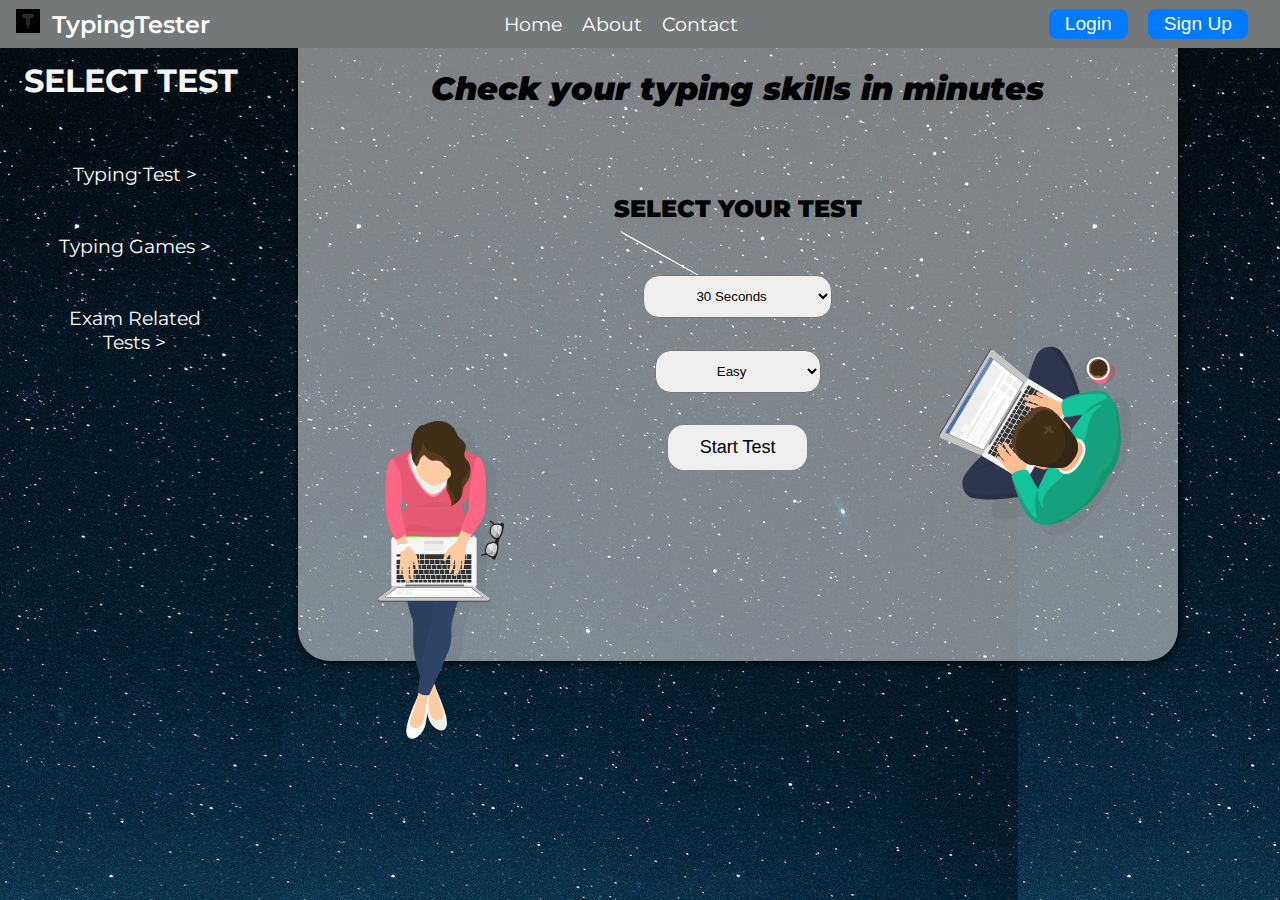
<file: index.html>
<!DOCTYPE html>
<html lang="en">
<head>
    <meta charset="UTF-8">
    <meta name="viewport" content="width=device-width, initial-scale=1.0">
    <title>Document</title>
</head>
<body>
<script>
    window.location.href = "htmlFiles/home.html";
</script>
</body>
</html>
</file>
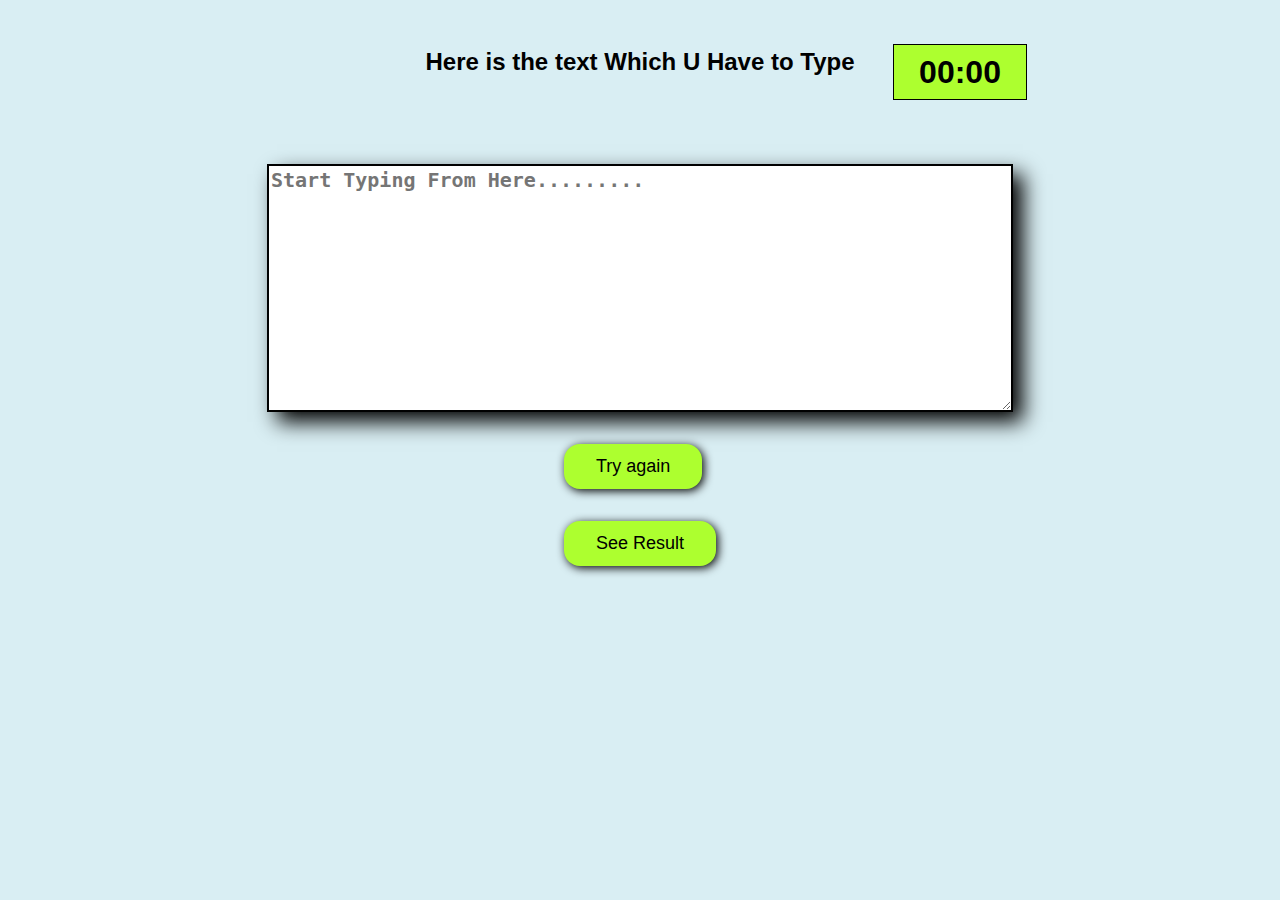
<file: htmlFiles/index.html>
<!DOCTYPE html>
<html lang="en">
  <head>
    <meta charset="UTF-8" />
    <meta name="viewport" content="width=device-width, initial-scale=1.0" />
    <title>TypingTester</title>
  </head>
  <link rel="stylesheet" href="../cssFiles/index.css" />
  <body>
    <!-- main container -->
    <div class="main">
      <!-- header -->
      <div class="header">
        <!-- container for Timer -->
      </div>
      <!-- area where main context is present -->
      <div class="main-content-tester">
        <span class="time"></span><span class="type"></span>
        <h2>Here is the text Which U Have to Type</h2>
        <span class="timer">
          <span id="min">00</span>:<span id="sec">00</span>
        </span>
        <p id="randomText" class="randomText"></p>
        <textarea
          cols="60"
          rows="10"
          name="typedText"
          id="typedText"
          placeholder="Start Typing From Here........."
        ></textarea>
        <div>
          <button class="start" id="start">Try again</button>
          <button id="resultButton" >See Result</button>
        </div>
      </div>
    </div>
    <!-- Container for result -->
    <div id="Result">
      <div id="resultTxt">
        <span>Result</span>
        <span id="plus">+</span>
      </div>
      <div id="wpmTxt">
        <p id="wpm">00 Wpm</p>
        <p>(Word per minute)</p>
      </div>
      <div id="keystrokes">
        <span>keystrokes</span>
        <span>(0|0) 0</span>
      </div>
      <div id="accuracy">
        <span>Accuracy</span>
          <span> 00%</span>
      </div>
      <div id="correctWords">
        <span>Correct Words</span>
          <span>00</span>
      </div>
      <div id="wrongWords">
        <span>Wrong Words</span>
          <span>00</span>
      </div>
    </div>
    <script src="../jsFiles/index.js"></script>
  </body>
</html>
</file>
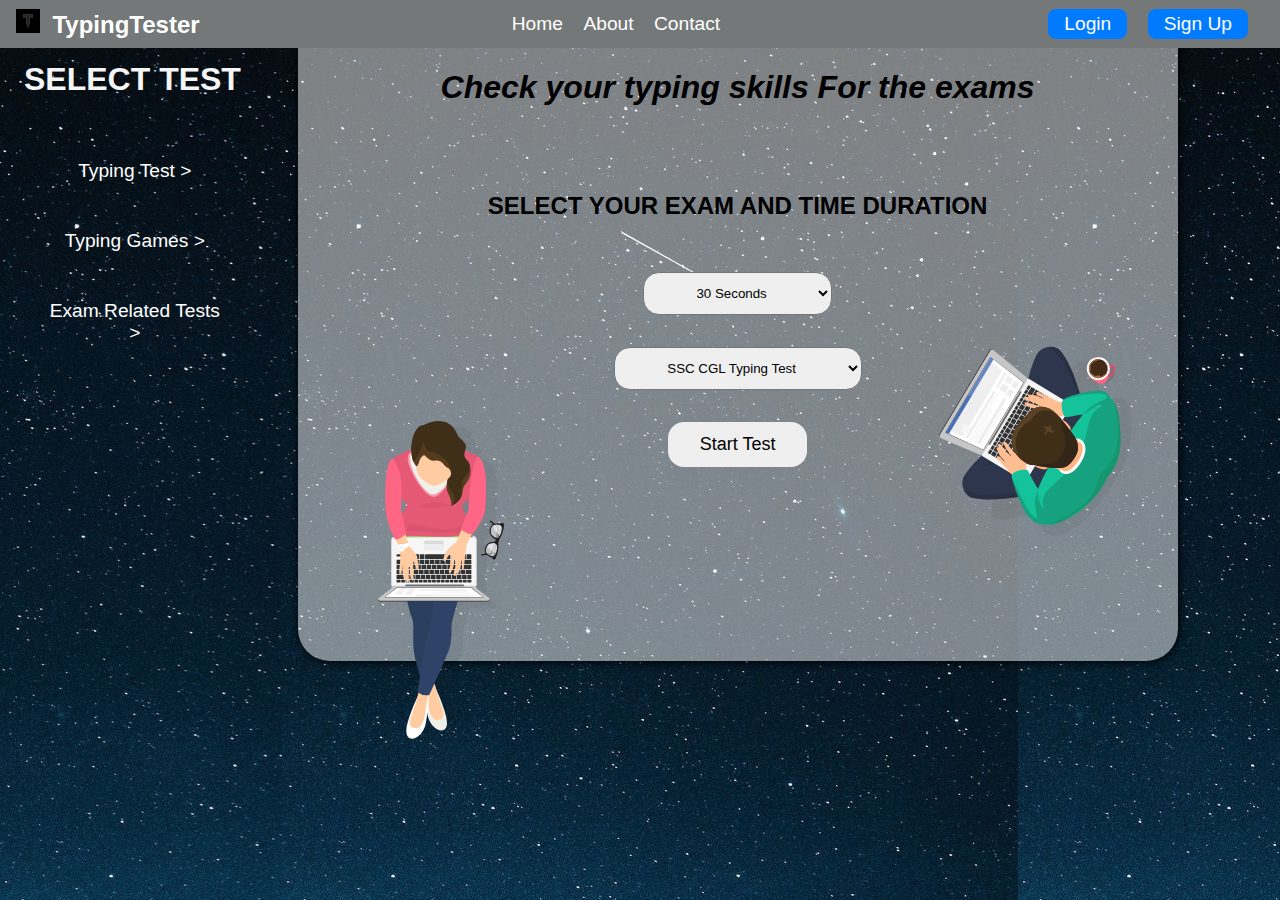
<file: htmlFiles/examRelatedTests.html>
<!DOCTYPE html>
<html lang="en">
<head>
    <meta charset="UTF-8">
    <meta name="viewport" content="width=device-width, initial-scale=1.0">
    <title>TypingTester</title>          
    <link rel="icon" href="../images/logo.jpeg">
    <link rel="stylesheet" href="../cssFiles/home.css">
    
</head>
<body>        
    <div class="main">
        <div class="head">
            <div class="logo">
                <img src="../images/logo.jpeg" alt="Typing Tester Logo" >
                <span>TypingTester</span>
            </div>
            <div class="nav-links">
                <a href="#" class="active">Home</a>
                <a href="#">About</a>
                <a href="#">Contact</a>
            </div>
            <div class="user-actions">
                <button class="login-btn">Login</button>
                <button class="signup-btn">Sign Up</button>
            </div>
        </div>
        <div class="sidebar">
          <div class="navTitle">
              <h1>SELECT TEST</h1>
          </div>
          <div class="navOption">
              <ol id="options">
                  <li value="typingTest" ><a href="../htmlFiles/home.html">Typing Test</a> &gt; </li>
                  <li value="typingGame" ><a href="../htmlFiles/typingGames.html">Typing Games &gt;</a></li>
                  <li value="examPreperation"><a href="../htmlFiles/examRelatedTests.html">Exam Related Tests &gt;</a></li>
              </ol>
          </div>
      </div>
      <div class="mainContent">
        <div class="box">
            <h1>
                <b><i>
                    Check your typing skills For the exams
                </i></b>
            </h1>
            <h2><b>
                SELECT YOUR EXAM AND TIME DURATION
            </b></h2>
            <select name="time" class="time" id="time">
                <option value="0.5">30 Seconds</option>
                <option value="1">1 Minute</option>
                <option value="2">2 Minutes</option>
                <option value="5">5 Minutes</option>
            </select>
            <br>
            <select name="type" class="type" id="type">
                <option value="sscCgl">SSC CGL Typing Test</option>
                <option value="bankPO">Bank PO Typing Test</option>
                <option value="railway">Railway Typing Test</option>        
            </select>
            <br>
            <form action="../htmlFiles/index.html">
                <button class="startTest" onclick="next()">Start Test</button>
            </form>
            
            <br>
            <img  id="men" src="../images/gentleman.png.svg" alt="">
            <img  id="women" src="../images/lady.svg" alt="">
        </div>
    </div>
    </div> 
    <script src="../jsFiles/examRelatedTest.js"></script>
</body>
</html>
</file>
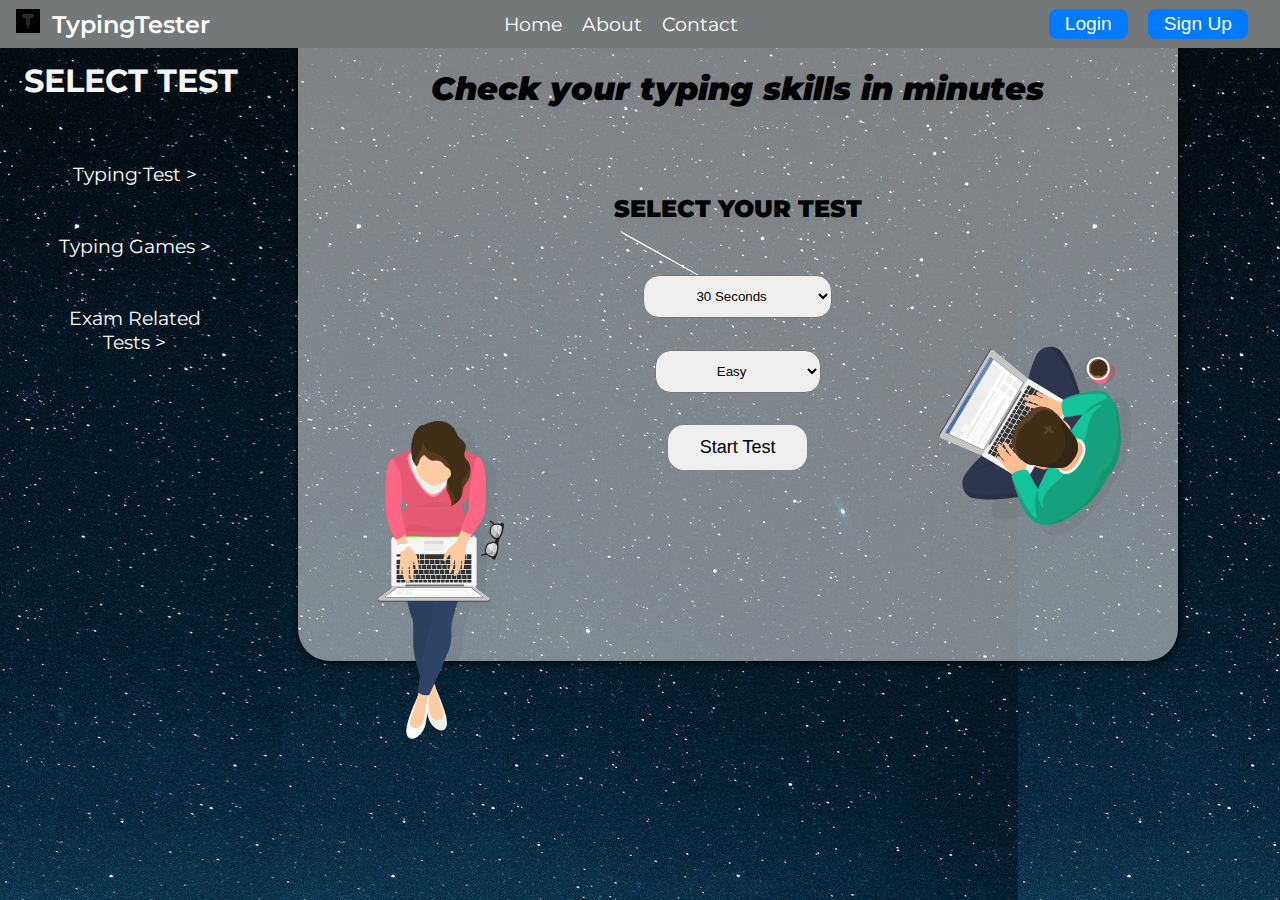
<file: htmlFiles/home.html>
<!DOCTYPE html>
<html lang="en">
<head>
    <meta charset="UTF-8">
    <meta name="viewport" content="width=device-width, initial-scale=1.0">
    <title>TypingTester</title>          
    <link rel="icon" href="../images/logo.jpeg">
    <link rel="stylesheet" href="../cssFiles/home.css">
    <link rel="stylesheet" href="https://cdnjs.cloudflare.com/ajax/libs/font-awesome/6.4.2/css/all.min.css" integrity="sha512-z3gLpd7yknf1YoNbCzqRKc4qyor8gaKU1qmn+CShxbuBusANI9QpRohGBreCFkKxLhei6S9CQXFEbbKuqLg0DA==" crossorigin="anonymous" referrerpolicy="no-referrer" />
    <link rel="preconnect" href="https://fonts.googleapis.com">
    <link rel="preconnect" href="https://fonts.gstatic.com" crossorigin>
    <link rel="stylesheet" href="https://fonts.googleapis.com/css2?family=Material+Symbols+Outlined:opsz,wght,FILL,GRAD@20..48,100..700,0..1,-50..200" />
    <link href="https://fonts.googleapis.com/css2?family=Montserrat:ital,wght@0,400;0,500;0,600;0,700;1,400;1,500;1,600&family=Pacifico&display=swap" rel="stylesheet">
    <link href="https://fonts.googleapis.com/css2?family=Montserrat:ital,wght@0,400;0,500;0,600;0,700;1,400;1,500;1,600&display=swap" rel="stylesheet">
</head>
<body>         
    <div class="main">
        <div class="head">
            <div class="logo">
                <img src="../images/logo.jpeg" alt="Typing Tester Logo" >
                <span>TypingTester</span>
            </div>
            <div class="nav-links">
                <a href="#" class="active">Home</a>
                <a href="#">About</a>
                <a href="#">Contact</a>
            </div>
            <div class="user-actions">
                <button class="login-btn">Login</button>
                <button class="signup-btn">Sign Up</button>
            </div>
        </div>
        <div class="sidebar">
            <div class="navTitle">
                <h1>SELECT TEST </h1>
            </div>
            <div class="navOption">
                <ol id="options">
                    <li value="typingTest" ><a href="../htmlFiles/home.html">Typing Test</a> &gt; </li>
                    <li value="typingGames"><a href="../htmlFiles/typingGames.html">Typing Games &gt;</a></li>
                    <li value="examPreperation"><a href="../htmlFiles/examRelatedTests.html">Exam Related Tests &gt;</a></li>
                </ol>
            </div>
        </div>
        <div class="mainContent">
            <div class="box">
                <h1>
                    <b><i>
                        Check your typing skills in minutes
                    </i></b>
                </h1>
                <h2><b>
                    SELECT YOUR TEST
                </b></h2>
                <select name="time" class="time" id="time">
                    <option value="0.5">30 Seconds</option>
                    <option value="1">1 Minute</option>
                    <option value="2">2 Minutes</option>
                    <option value="5">5 Minutes</option>
                    
                </select>
                <br>
                <select name="type" class="type" id="type">
                    <option value="easy">Easy</option>
                    <option value="medium">Medium</option>
                    <option value="hard">Hard</option>        
                </select>
                <br>
                <form action="../htmlFiles/index.html">
                    <button class="startTest" onclick="next()">Start Test</button>
                </form>
                
                <br>
                <img  id="men" src="../images/gentleman.png.svg" alt="">
                <img  id="women" src="../images/lady.svg" alt="">
            </div>
        </div>
    </div> 
    <script src="../jsFiles/home.js"></script>
</body>
</html>
</file>
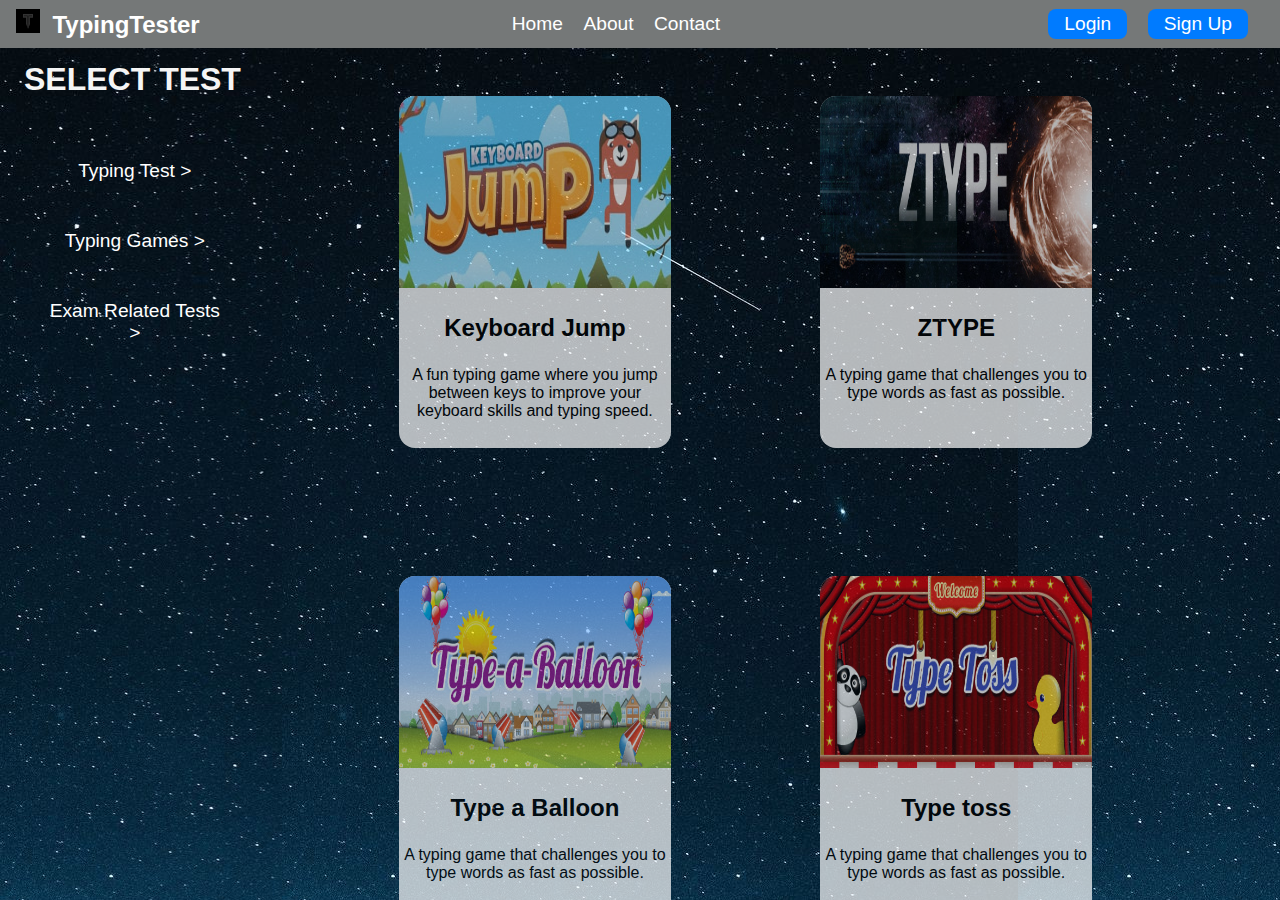
<file: htmlFiles/typingGames.html>
<!DOCTYPE html>
<html lang="en">
<head>
    <meta charset="UTF-8">
    <meta name="viewport" content="width=device-width, initial-scale=1.0">
    <title>typing games</title>
    <link rel="stylesheet" href="../cssFiles/home.css">
</head>
<body>
    <div class="main">
        <div class="head">
            <div class="logo">
                <img src="../images/logo.jpeg" alt="Typing Tester Logo" >
                <span>TypingTester</span>
            </div>
            <div class="nav-links">
                <a href="#" class="active">Home</a>
                <a href="#">About</a>
                <a href="#">Contact</a>
            </div>
            <div class="user-actions">
                <button class="login-btn">Login</button>
                <button class="signup-btn">Sign Up</button>
            </div>
        </div>
        <div class="sidebar">
            <div class="navTitle">
                <h1>SELECT TEST </h1>
            </div>
            <div class="navOption">
                <ol id="options">
                    <li value="typingTest" ><a href="../htmlFiles/home.html">Typing Test</a> &gt; </li>
                    <li value="typingGames"><a href="../htmlFiles/typingGames.html">Typing Games &gt;</a></li>
                    <li value="examPreperation"><a href="../htmlFiles/examRelatedTests.html">Exam Related Tests &gt;</a></li>
                </ol>
            </div>
        </div>
        <div class="mainContent">
            <div class="templates">
                <div class="temp">
                    <img src="../images/hero.jpg" alt="" onclick="window.location.href='https://www.typing.com/student/game/keyboard-jump'">
                    <h2 id="tempTitle">Keyboard Jump</h2>
                    <p>A fun typing game where you jump between keys to improve your keyboard skills and typing speed.</p>
                </div>
                <div class="temp t1">
                    <img src="../images/hero (1).jpg" alt="" onclick="window.location.href='https://www.typing.com/student/game/ztype'">
                    <h2 id="tempTitle">ZTYPE</h2>
                    <p>A typing game that challenges you to type words as fast as possible. </p>
                </div>
                <div class="temp t2">
                    <img src="../images/hero (2).jpg" alt="" onclick="window.location.href='https://www.typing.com/student/game/type-a-balloon'">
                    <h2 id="tempTitle">Type a Balloon</h2>
                    <p>A typing game that challenges you to type words as fast as possible. </p>
                </div>
                <div class="temp t3">
                    <img src="../images/hero (3).jpg" alt="" onclick="window.location.href='https://www.typing.com/student/game/type-toss'">
                    <h2 id="tempTitle">Type toss</h2>
                    <p>A typing game that challenges you to type words as fast as possible. </p>
                </div>
                <div class="temp t4" onclick="window.location.href='https://www.typing.com/student/game/keyboard-ninja'">
                    <img src="../images/hero (4).jpg" alt="">
                    <h2 id="tempTitle">Keyboard Ninja</h2>
                    <p>A typing game that challenges you to type words as fast as possible. </p>
                </div>
            </div>
        </div>
    </div> 
</body>
</html>
</file>
<file: cssFiles/index.css>
body{
    font-family: 'Montserrat', sans-serif;
    margin: 0;
    background-color: #D9EEF3;
    overflow: auto;
    cursor: default;
}

.header{
    height: 3rem;
}

.main-content-tester{
    display: flex;
    flex: 1;
    flex-direction: column;
    align-items: center;
    justify-content: center;
}

.randomText{
    min-width: 60vw;    
}

#typedText{  
    border: 2px solid black;
    background-color: white;
    color: black;
    font-weight: bold;
    font-size: x-large;
    box-shadow: 10px 10px 20px black;
}


.main-content-tester p{
    width:50rem ;
    /* height:3rem; */
    margin: 0 1rem 1rem 1rem;
    padding: 0 1rem 1rem 1rem;
    text-align: center;
    cursor: default;
    font-size: large;
    /* overflow-y: auto; */
}

.main-content-tester h2{
    font-size: x-large;
    margin: 0;
    padding: 0;
}



.start,#resultButton{
    display: flex;
    background-color: greenyellow;
    border-radius: 1rem;
    padding:0.75rem 2rem;
    margin:2rem 0;
    font-size: large;
    font-weight: 500;
    border: none;
    box-shadow: 2px 2px 10px black;    border: none;
    text-align: center;    
}
.start:hover{
    box-shadow: 0.12rem 0.121rem 3rem rgb(0, 255, 0);
    transform: scale(1.1);
}

#resultButton:hover{
    box-shadow: 0.12rem 0.121rem 3rem rgb(0, 255, 0);
    transform: scale(1.1);
}

.timer{
    background-color: greenyellow;
    display: flex;
    color: black;
    font-size: xx-large;
    position: relative;
    top:-2rem;
    left:20rem;
    height: 50px;
    width: 100px;
    border: 1px solid black;
    font-weight: 700;
    justify-content: center;
    align-items: center;
    padding: 0.125rem    1rem;
}

.highlight{
    background-color: red;
}


.correct{
    color: rgb(58, 206, 0);
    background-color: rgb(231, 228, 228);
}


.incorrect{
    background-color: rgb(241, 137, 168);
    color: red;
}

.time,.type{
    visibility: hidden;
    font-size: smaller;
}




#Result{
    display: none;
    flex-direction: column;
    height: 26rem;
    width: 20rem;
    background-color: white;
    border: 0.075rem solid whitesmoke ;
    border-radius: 0.50rem;
    margin: auto;
    position: fixed;
    top: 20vh;
    left: 30vw ;
    cursor: default;
}

#Result div{
    display: flex;
    padding: 0.75rem 1rem ;
    justify-content: space-between;
    
}

#resultTxt {
    font-weight: bold;
    font-size: x-large;
    background-color: rgb(247, 250, 50);
    border-top-right-radius: 0.5rem;
    border-top-left-radius: 0.5rem;
}

#plus{
    transform: rotate(45deg);
    
}

#wpmTxt{
    display: flex;
    flex-direction: column;
    margin: 0;
    align-items: center;
    
}

#wpm{
    font-size: xx-large;
    font-weight: bold;
    padding: 0;
    margin: 0.25rem 0;
}

#keystrokes{
    background-color: rgb(208, 236, 164);

}

#accuracy{
    background-color: rgba(252, 252, 170, 0.932);
}

#correctWords{
    background-color: rgb(208, 236, 164);
}

#wrongWords{
    background-color: rgb(255, 188, 188);
}
</file>
<file: cssFiles/home.css>
body{
    font-family: 'Montserrat', sans-serif;
    margin: 0;
    background-color: #D9EEF3;
    overflow: hidden;
    cursor: default;

}

.main{
    display: flex;
    height: 100vh;
}

.head{
    background-color: #757878;
    width:100vw;
    height: 3rem;
    display: flex;
    justify-content: space-between;
    align-items: center;
    position: fixed;
    top: 0px; 
    z-index: 10;
}
.head div{
    padding: 1rem;
}

.logo img{
    height: 1.5rem;
    width: 1.5rem;
    margin-right: 0.5rem;
}

.logo span{
    font-size: 1.5rem;
    font-weight: 600;
    color: white;
}

.nav-links a{
    margin-right: 1rem;
    color: white;
    font-size: 1.2rem;
}

.nav-links a:hover{
    color: rgb(173, 173, 173);
}

.user-actions button{
    margin-right: 1rem;
    font-size: 1.2rem;
    border-radius: 0.5rem;
    padding: 0.25rem 1rem;
    cursor: pointer;
    background-color: #007bff;
    color: white;
    border: none;
}

.sidebar{
    background-image: url("../images/b270d96b704103fd08b19646c0e87992.jpg");
    color:whitesmoke;
    width: 22%;
    height: 100vh;
    box-shadow:1px 1px 10px white;
}

.mainContent{
    overflow: auto;
    flex: 1; 
    background-color: #D9EEF3;
    background-image: url("../images/b270d96b704103fd08b19646c0e87992.jpg");
}


.navTitle{
    margin: 2rem 0.5rem 0rem 1rem;
    padding: 0.5rem;
}
a{
    text-decoration: none;
    color:white;

}

li{
    margin: 1rem 2.5rem 1rem 0.25rem;
    padding:1rem;
    color:white;
    font-size: larger;
    /* list-style-type:none; */
    padding-left: 0;
    text-align: center;

}

li::marker{
    content:none;
}

li:hover{
    color: white;
    background-color: blue;
    border-radius: 2rem;
    margin-left: 0;
}

@media (max-width:1000px){
    .sidebar{
        width: 0;
    }}
.box{
    background-color: rgba(255, 255, 255, 0.486);
    height: 40rem;
    width: 55rem;
    flex-direction: column;
    margin-left: 1rem;
    margin-right: 1rem;
    border-bottom-right-radius: 2rem;
    border-bottom-left-radius: 2rem;
    text-align: center;
    position: relative;
    box-shadow: 1px 1px 10px black;
}



.box h1,h2{
    padding: 3rem 1.5rem 1rem;

}


#time,#type{
    border-radius: 1rem;
    padding:0.75rem 3rem;
    margin:1rem 0;
    text-align: center;


}  



.startTest{
    border-radius: 1rem;
    padding:0.75rem 2rem;
    margin:1rem 0;
    font-size: large;
    font-weight: 500;
    box-shadow: none;
    border: none;
    text-align: center;

    
}


#time:hover{
    box-shadow: 0.12rem 0.121rem 3rem rgb(0, 255, 0);

}

#type:hover{
    box-shadow: 0.12rem 0.121rem 3rem rgb(0, 255, 0);
}

.startTest:hover{
    box-shadow: 0 0 3rem rgb(0, 255, 0);
    animation: st 1s ease-in-out 0s infinite alternate;
    
}

@keyframes st{
    from{
        transform:scale(1);
    }
    to{
        transform: scale(1.1);
    }
}

#men{
    position:absolute ;
    top: 20rem;
    left: 40rem;
}

#women{
    position:absolute ;
    top: 25rem;
    left: 5rem;

}

.templates{ 
    position: relative;
    display: flex;
    flex-wrap: wrap;
    width: 55rem;
    justify-content: space-evenly;

}

.temp{
    background-color: #fff;
    height: 22rem;
    width: 17rem;
    margin:6rem 2rem 2rem 5rem ;
    border-radius: 1rem;
    opacity: 0.7;
}

.temp:hover{
    opacity: 1;
    transform: scale(1.05);
    box-shadow: 0 0 20px yellow;
}
.temp img{
    height: 12rem;
    width: 17rem;
    border-top-right-radius: 1rem;
    border-top-left-radius: 1rem;
}


.temp h2,p{
    padding: 0.125rem 0;
    text-align: center;

}
</file>
